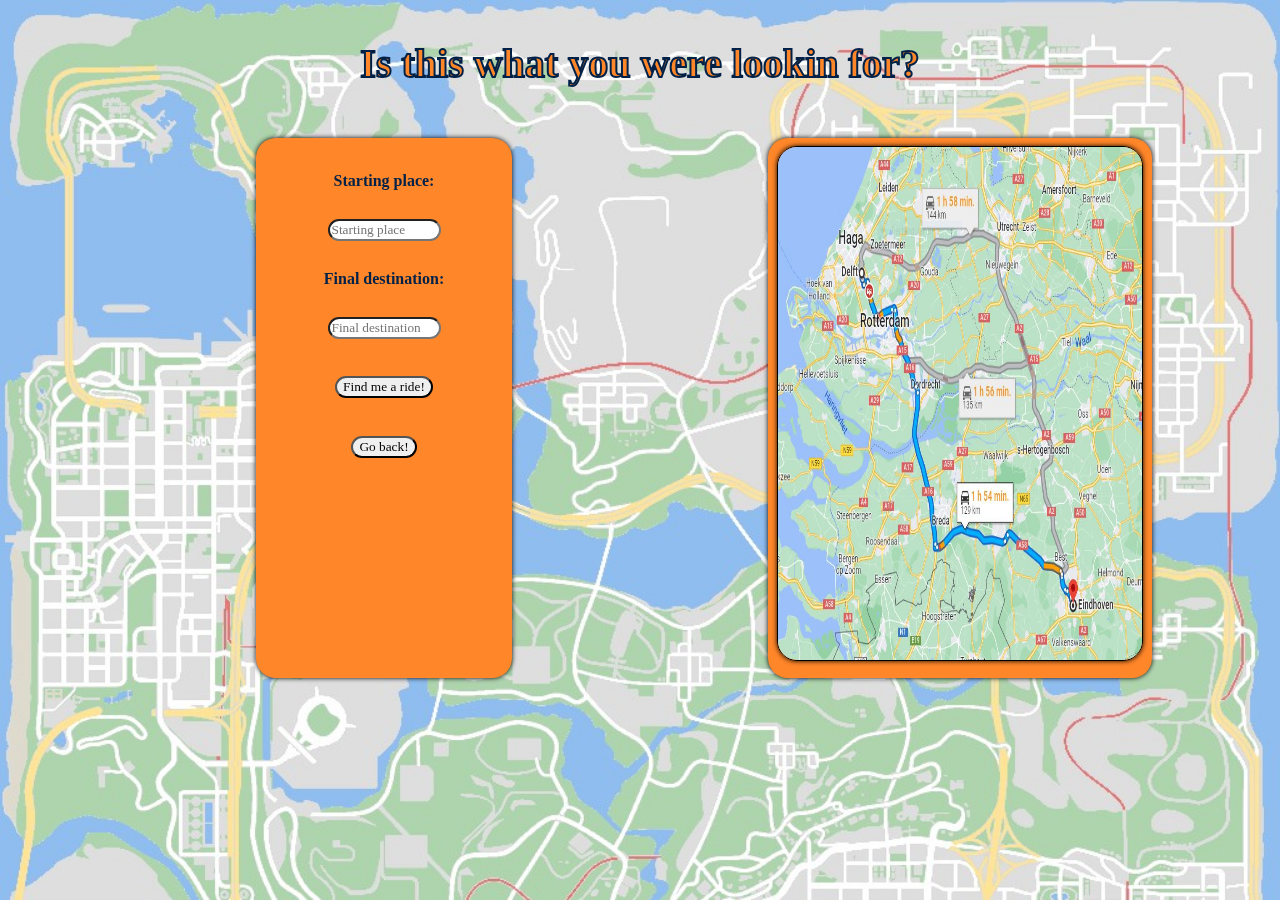
<file: MapShowingRoute/MapShowingRoute.html>
<!DOCTYPE html>

<html lang="en">

<head>
    <title>
        Map Showimng Route
    </title>
    <link rel="stylesheet" href="Style.css">
</head>

<body> 
    <div class="background">
        <div class = "top">
            <h1 color> Is this what you were lookin for?</h1>
        </div>
    
    <div class="row">
        <div class="Column1">
            <br>
            <p>Starting place:</p>
            <input type="text" class="font" name="name" placeholder="Starting place" size="12">
            <p>Final destination:</p>
            <input type="text" class="font" name="name" placeholder="Final destination" size="12">
            <button class="button font" type="button" onclick="location.href='../Pick a Ride/PickARide.html'">Find me a ride!</button>
            <br>
            <button class="button font" type="button" onclick="location.href = '../PassengerMainPage/PassengerMainPage.html'">Go back!</button>
        </div>
        <div class="Column2">
            <img class="image" src="MapIdea.JPG">
        </div>
    </div>

    </div>


</body>

</html>
</file>
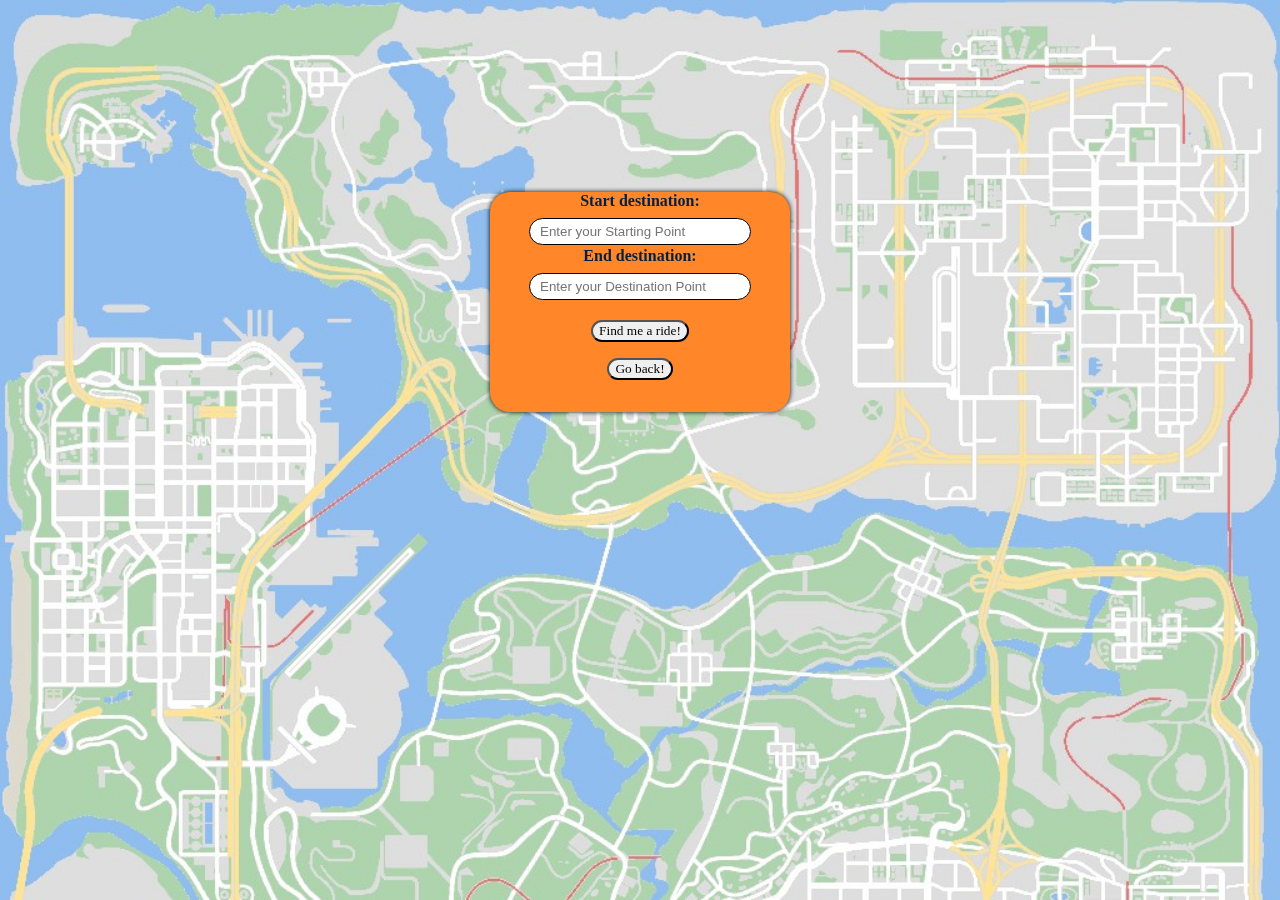
<file: PassengerMainPage/PassengerMainPage.html>
<!DOCTYPE html>

<html lang="en">

<head>
    <title>
        Passenger Main Page
    </title>
    <link rel="stylesheet" href="Style.css">
</head>

<body>
    <div class="DestinationMenu">
        <div class="MyForm">
            <form action="">
                <label>Start destination:</label>
                <input type="text" class="font input-box" name="name" placeholder="Enter your Starting Point">
                <br>
                <label>End destination:</label>
                <br>
                <input type="text" class="font input-box" name="name" placeholder="Enter your Destination Point">
                <br>
                <br>
                <button class="button" type="button" onclick="location.href = '../MapShowingRoute/MapShowingRoute.html'">Find me a ride!</button>
                <p></p>
                <button class="button" type="button" onclick="location.href = '../FirstPage/FirstPage.html'">Go back!</button>
            </form>
        </div>
    </div>
    
</body>

</html>
</file>
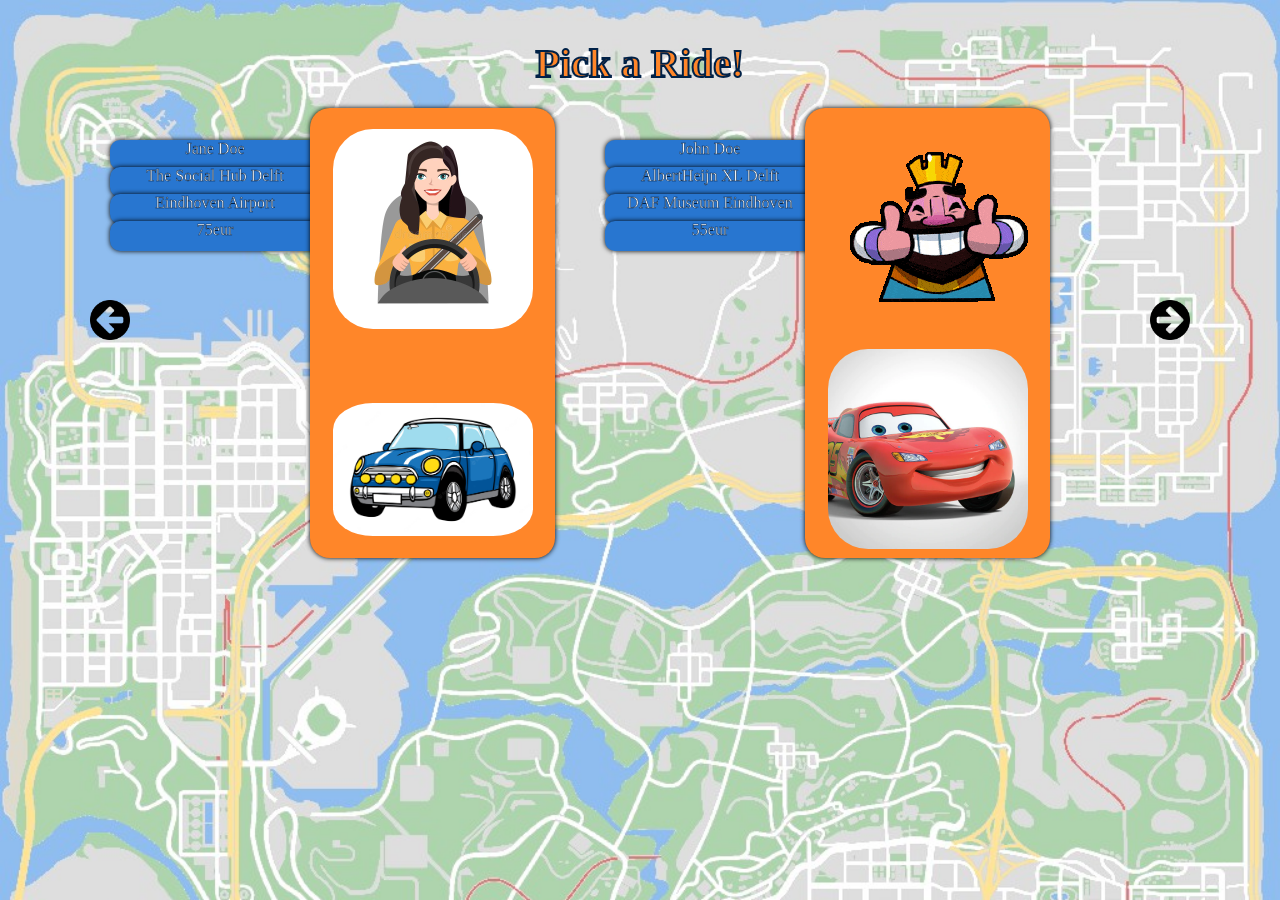
<file: Pick a Ride/PickARide.html>
<!DOCTYPE html>
<html lang="en">
<head>
    <meta charset="UTF-8">
    <meta http-equiv="X-UA-Compatible" content="IE=edge">
    <meta name="viewport" content="width=device-width, initial-scale=1.0">
    <title> Pick A Ride </title>
    <link rel="stylesheet" href="Style.css">

</head>

<body>
    <div class="buton">
        <button class="button font1" type="button" onclick="location.href = '../FirstPage/FirstPage.html'">Sign out here!</button>
    </div>

    
    <div class="mainpage">
        <div class = "top">
            <h1> Pick a Ride!</h1>  
        </div>
        
        <form class="middle">
            <div class="Row">
                <div class="left">
                    <img src="Left.png" alt="arrow left" width="40px">
                </div>
                
                <div class="info">
                    <div class="name">Jane Doe</div>
                    <div class="start">The Social Hub Delft</div>
                    <div class="end">Eindhoven Airport</div>
                    <div class="price">75eur</div>
                </div>
                <div class="Column1">
                    <img src="driver1.jpeg" alt="Driver 1" width="200px">
                    <br>
                    <img src="Car1.jpeg" alt="Car 1" width="200px">
                </div>

                <div class="info2">
                    <div class="name">John Doe</div>
                    <div class="start">AlbertHeijn XL Delft</div>
                    <div class="end">DAF Museum Eindhoven</div>
                    <div class="price">55eur</div>
                </div>
                <div class="Column2">    
                    <img src="Driver2.gif" alt="Driver 2" width="200px">
                    <br>
                    <img src="Car2.jpeg" alt="Car 2" width="200px">
                </div>
                <div class="right">
                    <img src="Right.png" alt="arrow right" width="40px">
                </div> 
            </div>    
             
    </div>


</body>

</html>
</file>
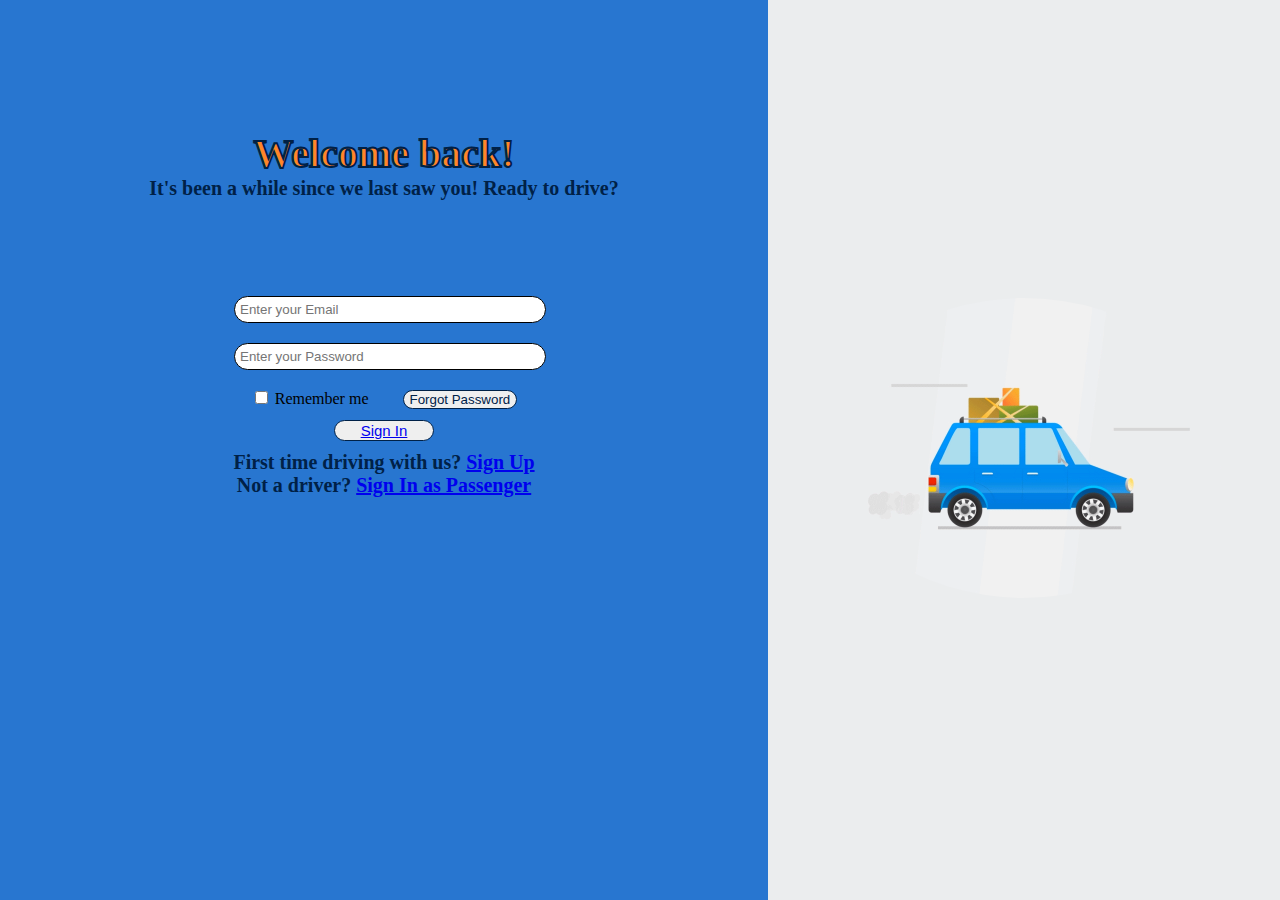
<file: Sign In as Driver/SignInDriver.html>
<!DOCTYPE html>
<html lang="en">
<head>
    <meta charset="UTF-8">
    <meta http-equiv="X-UA-Compatible" content="IE=edge">
    <meta name="viewport" content="width=device-width, initial-scale=1.0">
    <title> SignInDriver </title>
    <link rel="stylesheet" href="SIDStyle.css">

</head>

<body>
    <!-- <div class="header">
      <a class="active" href="#home">Home</a>
      <img src="/FirstPage/logo.jpeg" alt = "" class="logo"> 
    </div> -->

    <div class = "split left">
        <div class = "top">
        <h2 color> Welcome back!</h2>
        <p> It's been a while since we last saw you! Ready to drive?</p>
        </div>

        <div class="middle">
            <br><br>
            <!-- <label for="email" class = "email"><b>Email</b></label> -->
            <input type="text" class="input-box" placeholder="Enter your Email" name="email" required>
            <br>
            <!-- <label for="psw" class = "psw"><b>Password</b></label> -->
            <input type="password"class="input-box" placeholder="Enter your Password" name="psw" required>
            <br>
            <label>
              <input type="checkbox" unchecked="unchecked" name="remember" class="rmmbr"> Remember me
            </label>
        
            <button class="forgot" onclick="window.location.reload();">Forgot Password</a></button>
            
          </div>

        <div class="bottom">
          <button type="submit" class="signin"><a href="#">Sign In</a></button>
            <br>
            <p>
            <span class="signup">First time driving with us? <a href="../Sign Up as Driver/SignUpDriver.html">Sign Up</a></span>
            <br>
            <span class="signinpass">Not a driver? <a href="../Sign In as Passenger/SignInPassenger.html">Sign In as Passenger</a></span>
            </p>
        </div>
                  
    </div>


    <div class="split right">
        <div class="centered">
          <img src="car_animation.gif" alt="Car animation">
        </div>
      </div>
    
    
</body>
</html>
</file>
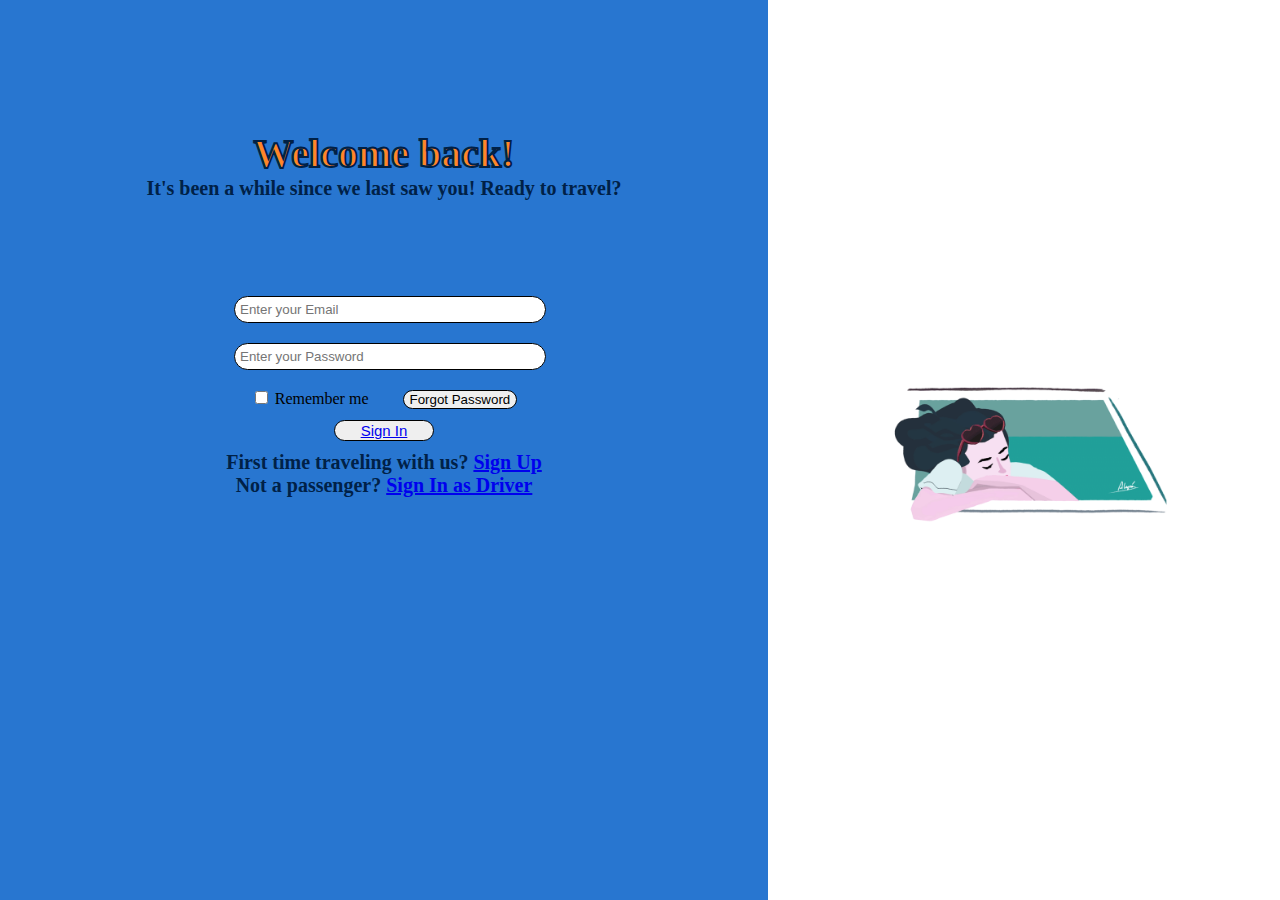
<file: Sign In as Passenger/SignInPassenger.html>
<!DOCTYPE html>
<html lang="en">
<head>
    <meta charset="UTF-8">
    <meta http-equiv="X-UA-Compatible" content="IE=edge">
    <meta name="viewport" content="width=device-width, initial-scale=1.0">
    <title> SignInPassenger </title>
    <link rel="stylesheet" href="SIPStyle.css">

</head>

<body>
    <div class = "split left">
        <div class = "top">
        <h2 color> Welcome back!</h2>
        <p> It's been a while since we last saw you! Ready to travel?</p>
        </div>

        <div class="middle">
            <br><br>
            <!-- <label for="email" class = "email"><b>Email</b></label> -->
            <input type="text" class = "input-box" placeholder="Enter your Email" name="email" required>
            <br>
            <!-- <label for="psw" class = "psw"><b>Password</b></label> -->
            <input type="password" class = "input-box" placeholder="Enter your Password" name="psw" required>
            <br>
            <label>
              <input type="checkbox" unchecked="unchecked" name="remember" class="rmmbr"> Remember me
            </label>
        
            <button class="forgot" onclick="window.location.reload();">Forgot Password</button>
            
          </div>

        <div class="bottom">
            <button type="submit" class="signin"><a href="../PassengerMainPage/PassengerMainPage.html">Sign In</a></button>
            <br>
            <p>
            <span class="signup">First time traveling with us? <a href="../Sign Up as Passenger/SignUpPassenger.html">Sign Up</a></span>
            <br>
            <span class="signinpass">Not a passenger? <a href="../Sign In as Driver/SignInDriver.html">Sign In as Driver</a></span>
            </p>
        </div>
                  
    </div>


    <div class="split right">
        <div class="centered">
          <img src="passenger_animation.gif" alt="Passenger animation">
        </div>
      </div>
    
    
</body>
</html>
</file>
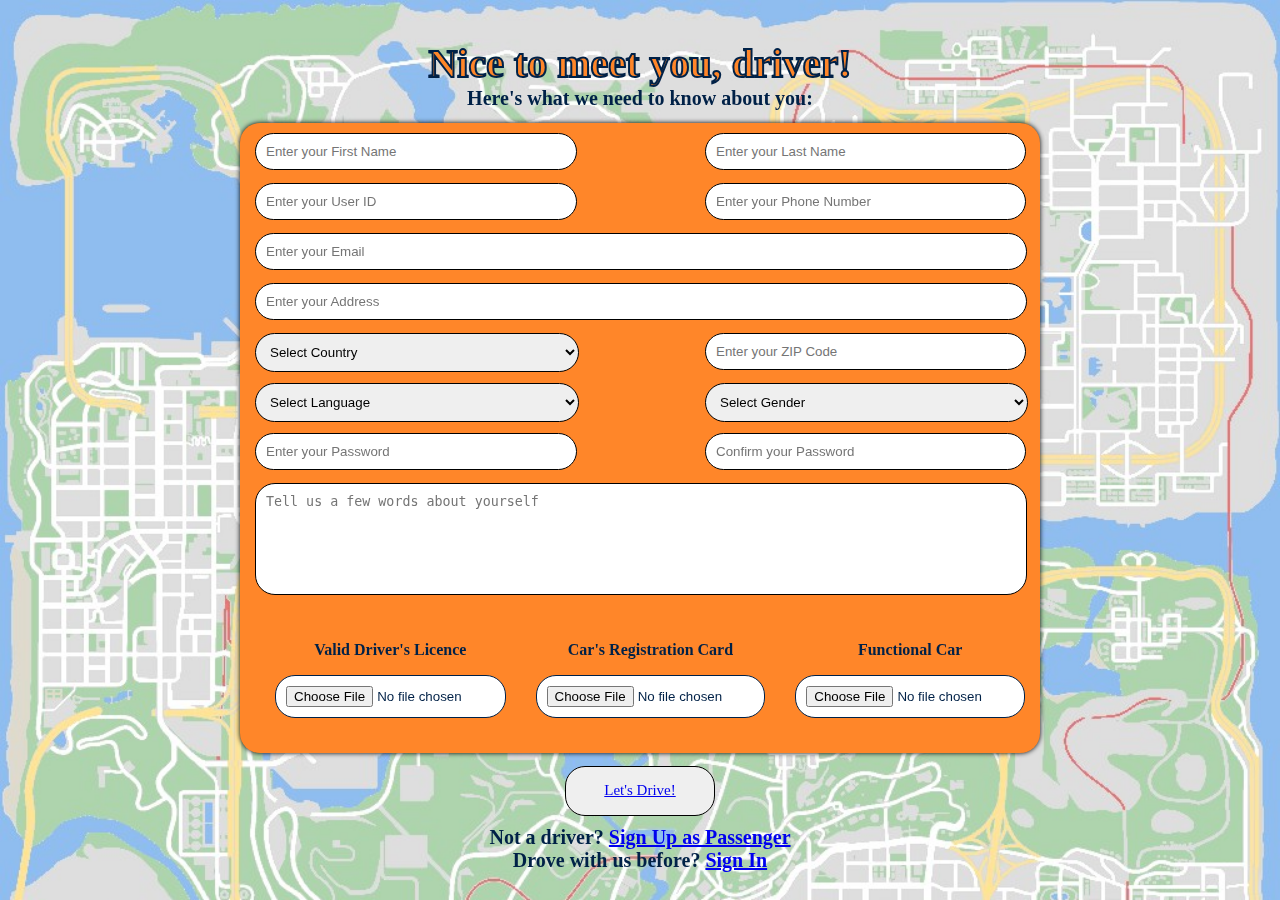
<file: Sign Up as Driver/SignUpDriver.html>
<!DOCTYPE html>
<html lang="en">
<head>
    <meta charset="UTF-8">
    <meta http-equiv="X-UA-Compatible" content="IE=edge">
    <meta name="viewport" content="width=device-width, initial-scale=1.0">
    <title> SigUpDriver </title>
    <link rel="stylesheet" href="SUDStyle.css">

</head>

<body>
    <div class = "mainpage">
      <div class = "top">
        <h2 color> Nice to meet you, driver!</h2>
        <p> Here's what we need to know about you:</p>
      </div>

      <form class="middle">
          <div class="Row">
              <div class="Column1">
                <!-- <label for="fname" class = "fname"><b>First Name</b></label> -->
                <input type="text" class="input-box" placeholder="Enter your First Name" name="fname" required>
              </div>
              <div class="Column2">
                <!-- <label for="lname" class = "lname"><b>Last Name</b></label> -->
                <input type="text" class="input-box"  placeholder="Enter your Last Name" name="lname" required>
              </div>
          </div>

          <div class="Row">
              <div class="Column1">
                <!-- <label for="UserID" class = "UserID"><b>User ID</b></label> -->
                <input type="text" class="input-box"  placeholder="Enter your User ID" name="UserID" required>
              </div>
              <div class="Column2">
                <!-- <label for="PhNumber" class = "PhNumber"><b>Phone Number</b></label> -->
                <input type="number" class="input-box"  placeholder="Enter your Phone Number" name="PhNumber" required>
              </div>
          </div>

          <div class="Row">
            <div class="Column1">
              <!-- <label for="Email" class = "email"><b>Email</b></label> -->
              <input type="email" class="input-box1"  placeholder="Enter your Email" name="email" required>
            </div>
          </div>
          <div class="Row">
            <div class="Column1">
              <!-- <label for="Address" class = "Address"><b>Address</b></label> -->
              <input type="text" class="input-box1"  placeholder="Enter your Address" name="address" required>
            </div>
          </div>
      
          <div class="Row">
            <div class="Column1">
              <!-- <label for="Country" class = "country"><b>Country</b></label> -->
              <select id="country" name="country" class="input-box-scroll"  class="form-control">
                <option value="select">Select Country</option>
                <option value="Afghanistan">Afghanistan</option>
                <option value="Åland Islands">Åland Islands</option>
                <option value="Albania">Albania</option>
                <option value="Algeria">Algeria</option>
                <option value="American Samoa">American Samoa</option>
                <option value="Andorra">Andorra</option>
                <option value="Angola">Angola</option>
                <option value="Anguilla">Anguilla</option>
                <option value="Antarctica">Antarctica</option>
                <option value="Antigua and Barbuda">Antigua and Barbuda</option>
                <option value="Argentina">Argentina</option>
                <option value="Armenia">Armenia</option>
                <option value="Aruba">Aruba</option>
                <option value="Australia">Australia</option>
                <option value="Austria">Austria</option>
                <option value="Azerbaijan">Azerbaijan</option>
                <option value="Bahamas">Bahamas</option>
                <option value="Bahrain">Bahrain</option>
                <option value="Bangladesh">Bangladesh</option>
                <option value="Barbados">Barbados</option>
                <option value="Belarus">Belarus</option>
                <option value="Belgium">Belgium</option>
                <option value="Belize">Belize</option>
                <option value="Benin">Benin</option>
                <option value="Bermuda">Bermuda</option>
                <option value="Bhutan">Bhutan</option>
                <option value="Bolivia">Bolivia</option>
                <option value="Bosnia and Herzegovina">Bosnia and Herzegovina</option>
                <option value="Botswana">Botswana</option>
                <option value="Bouvet Island">Bouvet Island</option>
                <option value="Brazil">Brazil</option>
                <option value="British Indian Ocean Territory">British Indian Ocean Territory</option>
                <option value="Brunei Darussalam">Brunei Darussalam</option>
                <option value="Bulgaria">Bulgaria</option>
                <option value="Burkina Faso">Burkina Faso</option>
                <option value="Burundi">Burundi</option>
                <option value="Cambodia">Cambodia</option>
                <option value="Cameroon">Cameroon</option>
                <option value="Canada">Canada</option>
                <option value="Cape Verde">Cape Verde</option>
                <option value="Cayman Islands">Cayman Islands</option>
                <option value="Central African Republic">Central African Republic</option>
                <option value="Chad">Chad</option>
                <option value="Chile">Chile</option>
                <option value="China">China</option>
                <option value="Christmas Island">Christmas Island</option>
                <option value="Cocos (Keeling) Islands">Cocos (Keeling) Islands</option>
                <option value="Colombia">Colombia</option>
                <option value="Comoros">Comoros</option>
                <option value="Congo">Congo</option>
                <option value="Congo">Congo</option>
                <option value="Cook Islands">Cook Islands</option>
                <option value="Costa Rica">Costa Rica</option>
                <option value="Cote D'ivoire">Cote D'ivoire</option>
                <option value="Croatia">Croatia</option>
                <option value="Cuba">Cuba</option>
                <option value="Cyprus">Cyprus</option>
                <option value="Czech Republic">Czech Republic</option>
                <option value="Denmark">Denmark</option>
                <option value="Djibouti">Djibouti</option>
                <option value="Dominica">Dominica</option>
                <option value="Dominican Republic">Dominican Republic</option>
                <option value="Ecuador">Ecuador</option>
                <option value="Egypt">Egypt</option>
                <option value="El Salvador">El Salvador</option>
                <option value="Equatorial Guinea">Equatorial Guinea</option>
                <option value="Eritrea">Eritrea</option>
                <option value="Estonia">Estonia</option>
                <option value="Ethiopia">Ethiopia</option>
                <option value="Falkland Islands (Malvinas)">Falkland Islands (Malvinas)</option>
                <option value="Faroe Islands">Faroe Islands</option>
                <option value="Fiji">Fiji</option>
                <option value="Finland">Finland</option>
                <option value="France">France</option>
                <option value="French Guiana">French Guiana</option>
                <option value="French Polynesia">French Polynesia</option>
                <option value="French Southern Territories">French Southern Territories</option>
                <option value="Gabon">Gabon</option>
                <option value="Gambia">Gambia</option>
                <option value="Georgia">Georgia</option>
                <option value="Germany">Germany</option>
                <option value="Ghana">Ghana</option>
                <option value="Gibraltar">Gibraltar</option>
                <option value="Greece">Greece</option>
                <option value="Greenland">Greenland</option>
                <option value="Grenada">Grenada</option>
                <option value="Guadeloupe">Guadeloupe</option>
                <option value="Guam">Guam</option>
                <option value="Guatemala">Guatemala</option>
                <option value="Guernsey">Guernsey</option>
                <option value="Guinea">Guinea</option>
                <option value="Guinea-bissau">Guinea-bissau</option>
                <option value="Guyana">Guyana</option>
                <option value="Haiti">Haiti</option>
                <option value="Heard Island and Mcdonald Islands">Heard Island and Mcdonald Islands</option>
                <option value="Holy See (Vatican City State)">Holy See (Vatican City State)</option>
                <option value="Honduras">Honduras</option>
                <option value="Hong Kong">Hong Kong</option>
                <option value="Hungary">Hungary</option>
                <option value="Iceland">Iceland</option>
                <option value="India">India</option>
                <option value="Indonesia">Indonesia</option>
                <option value="Iran, Islamic Republic of">Iran, Islamic Republic of</option>
                <option value="Iraq">Iraq</option>
                <option value="Ireland">Ireland</option>
                <option value="Isle of Man">Isle of Man</option>
                <option value="Israel">Israel</option>
                <option value="Italy">Italy</option>
                <option value="Jamaica">Jamaica</option>
                <option value="Japan">Japan</option>
                <option value="Jersey">Jersey</option>
                <option value="Jordan">Jordan</option>
                <option value="Kazakhstan">Kazakhstan</option>
                <option value="Kenya">Kenya</option>
                <option value="Kiribati">Kiribati</option>
                <option value="Korea, DemocraticRepublic of">Korea, Democratic Republic of</option>
                <option value="Korea, Republic of">Korea, Republic of</option>
                <option value="Kuwait">Kuwait</option>
                <option value="Kyrgyzstan">Kyrgyzstan</option>
                <option value="Lao People's Democratic Republic">Lao People's Democratic Republic</option>
                <option value="Latvia">Latvia</option>
                <option value="Lebanon">Lebanon</option>
                <option value="Lesotho">Lesotho</option>
                <option value="Liberia">Liberia</option>
                <option value="Libyan Arab Jamahiriya">Libyan Arab Jamahiriya</option>
                <option value="Liechtenstein">Liechtenstein</option>
                <option value="Lithuania">Lithuania</option>
                <option value="Luxembourg">Luxembourg</option>
                <option value="Macao">Macao</option>
                <option value="Macedonia">Macedonia</option>
                <option value="Madagascar">Madagascar</option>
                <option value="Malawi">Malawi</option>
                <option value="Malaysia">Malaysia</option>
                <option value="Maldives">Maldives</option>
                <option value="Mali">Mali</option>
                <option value="Malta">Malta</option>
                <option value="Marshall Islands">Marshall Islands</option>
                <option value="Martinique">Martinique</option>
                <option value="Mauritania">Mauritania</option>
                <option value="Mauritius">Mauritius</option>
                <option value="Mayotte">Mayotte</option>
                <option value="Mexico">Mexico</option>
                <option value="Micronesia">Micronesia</option>
                <option value="Moldova, Republic of">Moldova, Republic of</option>
                <option value="Monaco">Monaco</option>
                <option value="Mongolia">Mongolia</option>
                <option value="Montenegro">Montenegro</option>
                <option value="Montserrat">Montserrat</option>
                <option value="Morocco">Morocco</option>
                <option value="Mozambique">Mozambique</option>
                <option value="Myanmar">Myanmar</option>
                <option value="Namibia">Namibia</option>
                <option value="Nauru">Nauru</option>
                <option value="Nepal">Nepal</option>
                <option value="Netherlands">Netherlands</option>
                <option value="Netherlands Antilles">Netherlands Antilles</option>
                <option value="New Caledonia">New Caledonia</option>
                <option value="New Zealand">New Zealand</option>
                <option value="Nicaragua">Nicaragua</option>
                <option value="Niger">Niger</option>
                <option value="Nigeria">Nigeria</option>
                <option value="Niue">Niue</option>
                <option value="Norfolk Island">Norfolk Island</option>
                <option value="Northern Mariana Islands">Northern Mariana Islands</option>
                <option value="Norway">Norway</option>
                <option value="Oman">Oman</option>
                <option value="Pakistan">Pakistan</option>
                <option value="Palau">Palau</option>
                <option value="Palestinian Territory, Occupied">Palestinian Territory, Occupied</option>
                <option value="Panama">Panama</option>
                <option value="Papua New Guinea">Papua New Guinea</option>
                <option value="Paraguay">Paraguay</option>
                <option value="Peru">Peru</option>
                <option value="Philippines">Philippines</option>
                <option value="Pitcairn">Pitcairn</option>
                <option value="Poland">Poland</option>
                <option value="Portugal">Portugal</option>
                <option value="Puerto Rico">Puerto Rico</option>
                <option value="Qatar">Qatar</option>
                <option value="Reunion">Reunion</option>
                <option value="Romania">Romania</option>
                <option value="Russian Federation">Russian Federation</option>
                <option value="Rwanda">Rwanda</option>
                <option value="Saint Helena">Saint Helena</option>
                <option value="Saint Kitts and Nevis">Saint Kitts and Nevis</option>
                <option value="Saint Lucia">Saint Lucia</option>
                <option value="Saint Pierre and Miquelon">Saint Pierre and Miquelon</option>
                <option value="Saint Vincent and The Grenadines">Saint Vincent and The Grenadines</option>
                <option value="Samoa">Samoa</option>
                <option value="San Marino">San Marino</option>
                <option value="Sao Tome and Principe">Sao Tome and Principe</option>
                <option value="Saudi Arabia">Saudi Arabia</option>
                <option value="Senegal">Senegal</option>
                <option value="Serbia">Serbia</option>
                <option value="Seychelles">Seychelles</option>
                <option value="Sierra Leone">Sierra Leone</option>
                <option value="Singapore">Singapore</option>
                <option value="Slovakia">Slovakia</option>
                <option value="Slovenia">Slovenia</option>
                <option value="Solomon Islands">Solomon Islands</option>
                <option value="Somalia">Somalia</option>
                <option value="South Africa">South Africa</option>
                <option value="South Georgia">South Georgia</option>
                <option value="Spain">Spain</option>
                <option value="Sri Lanka">Sri Lanka</option>
                <option value="Sudan">Sudan</option>
                <option value="Suriname">Suriname</option>
                <option value="Svalbard and Jan Mayen">Svalbard and Jan Mayen</option>
                <option value="Swaziland">Swaziland</option>
                <option value="Sweden">Sweden</option>
                <option value="Switzerland">Switzerland</option>
                <option value="Syrian Arab Republic">Syrian Arab Republic</option>
                <option value="Taiwan">Taiwan</option>
                <option value="Tajikistan">Tajikistan</option>
                <option value="Tanzania, United Republic of">Tanzania, United Republic of</option>
                <option value="Thailand">Thailand</option>
                <option value="Timor-leste">Timor-leste</option>
                <option value="Togo">Togo</option>
                <option value="Tokelau">Tokelau</option>
                <option value="Tonga">Tonga</option>
                <option value="Trinidad and Tobago">Trinidad and Tobago</option>
                <option value="Tunisia">Tunisia</option>
                <option value="Turkey">Turkey</option>
                <option value="Turkmenistan">Turkmenistan</option>
                <option value="Turks and Caicos Islands">Turks and Caicos Islands</option>
                <option value="Tuvalu">Tuvalu</option>
                <option value="Uganda">Uganda</option>
                <option value="Ukraine">Ukraine</option>
                <option value="United Arab Emirates">United Arab Emirates</option>
                <option value="United Kingdom">United Kingdom</option>
                <option value="United States">United States</option>
                <option value="United States Minor Outlying Islands">United States Minor Outlying Islands</option>
                <option value="Uruguay">Uruguay</option>
                <option value="Uzbekistan">Uzbekistan</option>
                <option value="Vanuatu">Vanuatu</option>
                <option value="Venezuela">Venezuela</option>
                <option value="Viet Nam">Viet Nam</option>
                <option value="Virgin Islands, British">Virgin Islands, British</option>
                <option value="Virgin Islands, U.S.">Virgin Islands, U.S.</option>
                <option value="Wallis and Futuna">Wallis and Futuna</option>
                <option value="Western Sahara">Western Sahara</option>
                <option value="Yemen">Yemen</option>
                <option value="Zambia">Zambia</option>
                <option value="Zimbabwe">Zimbabwe</option>
            </select>
            </div>

            <div class="Column2">
              <!-- <label for="ZIPCode" class = "zipCode"><b>ZIP Code</b></label> -->
              <input type="text" class="input-box" placeholder="Enter your ZIP Code" name="zipCode" required>
            </div>
          </div>

          <div class="Row">
            <div class="Column1">
              <!-- <label for="language" class = "language"><b>Language</b></label> -->
                <select id="language" name="language" class="input-box-scroll" class="form-control">
                  <option value="select">Select Language</option>
                  <option value="Dutch">Dutch</option>
                  <option value="English">English</option>
                  <option value="French">French</option>
                  <option value="German">German</option>
                  <option value="Italian">Italian</option>
                  <option value="Romanian">Romanian</option>
                  <option value="Spanish">Spanish</option>
              </select>
            </div>
          
            <div class="Column2">
              <!-- <label for="gender" class = "gender"><b>Gender</b></label> -->
                <select id="gender" name="gender" class="input-box-scroll" class="form-control">
                  <option value="select">Select Gender</option>
                  <option value="Female">Female</option>
                  <option value="Male">Male</option>
                  <option value="Rather not say">Rather not say</option>
                </select>
            </div>
          </div>

          <div class="Row">
            <div class="Column1">
              <!-- <label for="psw" class = "psw"><b>Password</b></label> -->
              <input type="password" class="input-box" placeholder="Enter your Password" name="psw" required>
            </div>
            <div class="Column2">
              <!-- <label for="confpsw" class = "confpsw"><b>Confirm Password</b></label> -->
              <input type="password" class="input-box" placeholder="Confirm your Password" name="confpsw" required>
            </div>
          </div>

          <div class="Row Column1">
            <!-- <label for="description" class = "description"><b>Tell us a few words about you:</b></label> -->
              <textarea class="input-box-big" style="resize: none;" placeholder="Tell us a few words about yourself" name="description" required></textarea>
          </div>
          
          <div class="PhotosRow">
            <div class="PhotoColumn1">
              <label for="description" class = "description"><b>Valid Driver's Licence</b></label>
              <input type="file" class="input-photo" placeholder="Valid Driver's Licence" name="licence" required>
            </div>
            <div class="PhotoColumn2">
              <label for="description" class = "description"><b>Car's Registration Card</b></label>
              <input type="file" class="input-photo" placeholder="Car's Registration Card" name="carcard" required>
            </div>
            <div class="PhotoColumn3">
              <label for="description" class = "description"><b>Functional Car</b></label>
              <input type="file" class="input-photo" placeholder="Functional Car" name="car" required>
            </div>
          </div>

        </form>
     
        <div class="bottom">
            <button type="submit" class="signup"><a href="../FirstPage/FirstPage.html">Let's Drive!</a></button>
            <p>
            <span class="signinpass">Not a driver? <a href="../Sign Up as Passenger/SignUpPassenger.html">Sign Up as Passenger</a></span>
            <br>
            <span class="sigin">Drove with us before? <a href="../Sign In as Driver/SignInDriver.html">Sign In</a></span>
            </p>
        </div>
                  
    </div>
  
</body>
</html>
</file>
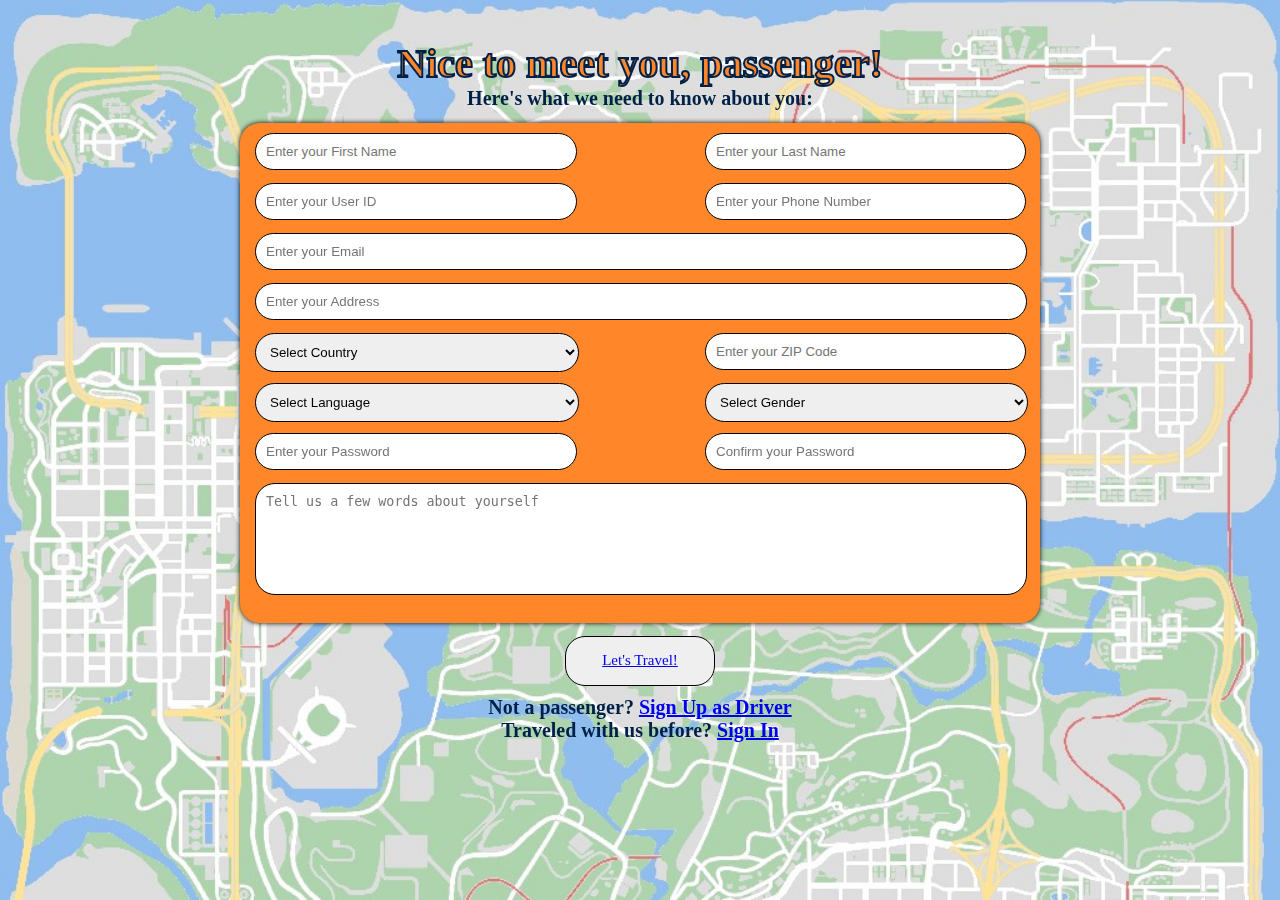
<file: Sign Up as Passenger/SignUpPassenger.html>
<!DOCTYPE html>
<html lang="en">
<head>
    <meta charset="UTF-8">
    <meta http-equiv="X-UA-Compatible" content="IE=edge">
    <meta name="viewport" content="width=device-width, initial-scale=1.0">
    <title> SigUpPassenger </title>
    <link rel="stylesheet" href="SUPStyle.css">

</head>

<body>
    <div class = "mainpage">
      <div class = "top">
        <h2 color> Nice to meet you, passenger!</h2>
        <p> Here's what we need to know about you:</p>
      </div>

      <form class="middle">
          <div class="Row">
              <div class="Column1">
                <!-- <label for="fname" class = "fname"><b>First Name</b></label> -->
                <input type="text" class="input-box" placeholder="Enter your First Name" name="fname" required>
              </div>
              <div class="Column2">
                <!-- <label for="lname" class = "lname"><b>Last Name</b></label> -->
                <input type="text" class="input-box"  placeholder="Enter your Last Name" name="lname" required>
              </div>
          </div>

          <div class="Row">
              <div class="Column1">
                <!-- <label for="UserID" class = "UserID"><b>User ID</b></label> -->
                <input type="text" class="input-box"  placeholder="Enter your User ID" name="UserID" required>
              </div>
              <div class="Column2">
                <!-- <label for="PhNumber" class = "PhNumber"><b>Phone Number</b></label> -->
                <input type="number" class="input-box"  placeholder="Enter your Phone Number" name="PhNumber" required>
              </div>
          </div>

          <div class="Row">
            <div class="Column1">
              <!-- <label for="Email" class = "email"><b>Email</b></label> -->
              <input type="email" class="input-box1"  placeholder="Enter your Email" name="email" required>
            </div>
          </div>
          <div class="Row">
            <div class="Column1">
              <!-- <label for="Address" class = "Address"><b>Address</b></label> -->
              <input type="text" class="input-box1"  placeholder="Enter your Address" name="address" required>
            </div>
          </div>
      
          <div class="Row">
            <div class="Column1">
              <!-- <label for="Country" class = "country"><b>Country</b></label> -->
              <select id="country" name="country" class="input-box-scroll"  class="form-control">
                <option value="select">Select Country</option>
                <option value="Afghanistan">Afghanistan</option>
                <option value="Åland Islands">Åland Islands</option>
                <option value="Albania">Albania</option>
                <option value="Algeria">Algeria</option>
                <option value="American Samoa">American Samoa</option>
                <option value="Andorra">Andorra</option>
                <option value="Angola">Angola</option>
                <option value="Anguilla">Anguilla</option>
                <option value="Antarctica">Antarctica</option>
                <option value="Antigua and Barbuda">Antigua and Barbuda</option>
                <option value="Argentina">Argentina</option>
                <option value="Armenia">Armenia</option>
                <option value="Aruba">Aruba</option>
                <option value="Australia">Australia</option>
                <option value="Austria">Austria</option>
                <option value="Azerbaijan">Azerbaijan</option>
                <option value="Bahamas">Bahamas</option>
                <option value="Bahrain">Bahrain</option>
                <option value="Bangladesh">Bangladesh</option>
                <option value="Barbados">Barbados</option>
                <option value="Belarus">Belarus</option>
                <option value="Belgium">Belgium</option>
                <option value="Belize">Belize</option>
                <option value="Benin">Benin</option>
                <option value="Bermuda">Bermuda</option>
                <option value="Bhutan">Bhutan</option>
                <option value="Bolivia">Bolivia</option>
                <option value="Bosnia and Herzegovina">Bosnia and Herzegovina</option>
                <option value="Botswana">Botswana</option>
                <option value="Bouvet Island">Bouvet Island</option>
                <option value="Brazil">Brazil</option>
                <option value="British Indian Ocean Territory">British Indian Ocean Territory</option>
                <option value="Brunei Darussalam">Brunei Darussalam</option>
                <option value="Bulgaria">Bulgaria</option>
                <option value="Burkina Faso">Burkina Faso</option>
                <option value="Burundi">Burundi</option>
                <option value="Cambodia">Cambodia</option>
                <option value="Cameroon">Cameroon</option>
                <option value="Canada">Canada</option>
                <option value="Cape Verde">Cape Verde</option>
                <option value="Cayman Islands">Cayman Islands</option>
                <option value="Central African Republic">Central African Republic</option>
                <option value="Chad">Chad</option>
                <option value="Chile">Chile</option>
                <option value="China">China</option>
                <option value="Christmas Island">Christmas Island</option>
                <option value="Cocos (Keeling) Islands">Cocos (Keeling) Islands</option>
                <option value="Colombia">Colombia</option>
                <option value="Comoros">Comoros</option>
                <option value="Congo">Congo</option>
                <option value="Congo">Congo</option>
                <option value="Cook Islands">Cook Islands</option>
                <option value="Costa Rica">Costa Rica</option>
                <option value="Cote D'ivoire">Cote D'ivoire</option>
                <option value="Croatia">Croatia</option>
                <option value="Cuba">Cuba</option>
                <option value="Cyprus">Cyprus</option>
                <option value="Czech Republic">Czech Republic</option>
                <option value="Denmark">Denmark</option>
                <option value="Djibouti">Djibouti</option>
                <option value="Dominica">Dominica</option>
                <option value="Dominican Republic">Dominican Republic</option>
                <option value="Ecuador">Ecuador</option>
                <option value="Egypt">Egypt</option>
                <option value="El Salvador">El Salvador</option>
                <option value="Equatorial Guinea">Equatorial Guinea</option>
                <option value="Eritrea">Eritrea</option>
                <option value="Estonia">Estonia</option>
                <option value="Ethiopia">Ethiopia</option>
                <option value="Falkland Islands (Malvinas)">Falkland Islands (Malvinas)</option>
                <option value="Faroe Islands">Faroe Islands</option>
                <option value="Fiji">Fiji</option>
                <option value="Finland">Finland</option>
                <option value="France">France</option>
                <option value="French Guiana">French Guiana</option>
                <option value="French Polynesia">French Polynesia</option>
                <option value="French Southern Territories">French Southern Territories</option>
                <option value="Gabon">Gabon</option>
                <option value="Gambia">Gambia</option>
                <option value="Georgia">Georgia</option>
                <option value="Germany">Germany</option>
                <option value="Ghana">Ghana</option>
                <option value="Gibraltar">Gibraltar</option>
                <option value="Greece">Greece</option>
                <option value="Greenland">Greenland</option>
                <option value="Grenada">Grenada</option>
                <option value="Guadeloupe">Guadeloupe</option>
                <option value="Guam">Guam</option>
                <option value="Guatemala">Guatemala</option>
                <option value="Guernsey">Guernsey</option>
                <option value="Guinea">Guinea</option>
                <option value="Guinea-bissau">Guinea-bissau</option>
                <option value="Guyana">Guyana</option>
                <option value="Haiti">Haiti</option>
                <option value="Heard Island and Mcdonald Islands">Heard Island and Mcdonald Islands</option>
                <option value="Holy See (Vatican City State)">Holy See (Vatican City State)</option>
                <option value="Honduras">Honduras</option>
                <option value="Hong Kong">Hong Kong</option>
                <option value="Hungary">Hungary</option>
                <option value="Iceland">Iceland</option>
                <option value="India">India</option>
                <option value="Indonesia">Indonesia</option>
                <option value="Iran, Islamic Republic of">Iran, Islamic Republic of</option>
                <option value="Iraq">Iraq</option>
                <option value="Ireland">Ireland</option>
                <option value="Isle of Man">Isle of Man</option>
                <option value="Israel">Israel</option>
                <option value="Italy">Italy</option>
                <option value="Jamaica">Jamaica</option>
                <option value="Japan">Japan</option>
                <option value="Jersey">Jersey</option>
                <option value="Jordan">Jordan</option>
                <option value="Kazakhstan">Kazakhstan</option>
                <option value="Kenya">Kenya</option>
                <option value="Kiribati">Kiribati</option>
                <option value="Korea, DemocraticRepublic of">Korea, Democratic Republic of</option>
                <option value="Korea, Republic of">Korea, Republic of</option>
                <option value="Kuwait">Kuwait</option>
                <option value="Kyrgyzstan">Kyrgyzstan</option>
                <option value="Lao People's Democratic Republic">Lao People's Democratic Republic</option>
                <option value="Latvia">Latvia</option>
                <option value="Lebanon">Lebanon</option>
                <option value="Lesotho">Lesotho</option>
                <option value="Liberia">Liberia</option>
                <option value="Libyan Arab Jamahiriya">Libyan Arab Jamahiriya</option>
                <option value="Liechtenstein">Liechtenstein</option>
                <option value="Lithuania">Lithuania</option>
                <option value="Luxembourg">Luxembourg</option>
                <option value="Macao">Macao</option>
                <option value="Macedonia">Macedonia</option>
                <option value="Madagascar">Madagascar</option>
                <option value="Malawi">Malawi</option>
                <option value="Malaysia">Malaysia</option>
                <option value="Maldives">Maldives</option>
                <option value="Mali">Mali</option>
                <option value="Malta">Malta</option>
                <option value="Marshall Islands">Marshall Islands</option>
                <option value="Martinique">Martinique</option>
                <option value="Mauritania">Mauritania</option>
                <option value="Mauritius">Mauritius</option>
                <option value="Mayotte">Mayotte</option>
                <option value="Mexico">Mexico</option>
                <option value="Micronesia">Micronesia</option>
                <option value="Moldova, Republic of">Moldova, Republic of</option>
                <option value="Monaco">Monaco</option>
                <option value="Mongolia">Mongolia</option>
                <option value="Montenegro">Montenegro</option>
                <option value="Montserrat">Montserrat</option>
                <option value="Morocco">Morocco</option>
                <option value="Mozambique">Mozambique</option>
                <option value="Myanmar">Myanmar</option>
                <option value="Namibia">Namibia</option>
                <option value="Nauru">Nauru</option>
                <option value="Nepal">Nepal</option>
                <option value="Netherlands">Netherlands</option>
                <option value="Netherlands Antilles">Netherlands Antilles</option>
                <option value="New Caledonia">New Caledonia</option>
                <option value="New Zealand">New Zealand</option>
                <option value="Nicaragua">Nicaragua</option>
                <option value="Niger">Niger</option>
                <option value="Nigeria">Nigeria</option>
                <option value="Niue">Niue</option>
                <option value="Norfolk Island">Norfolk Island</option>
                <option value="Northern Mariana Islands">Northern Mariana Islands</option>
                <option value="Norway">Norway</option>
                <option value="Oman">Oman</option>
                <option value="Pakistan">Pakistan</option>
                <option value="Palau">Palau</option>
                <option value="Palestinian Territory, Occupied">Palestinian Territory, Occupied</option>
                <option value="Panama">Panama</option>
                <option value="Papua New Guinea">Papua New Guinea</option>
                <option value="Paraguay">Paraguay</option>
                <option value="Peru">Peru</option>
                <option value="Philippines">Philippines</option>
                <option value="Pitcairn">Pitcairn</option>
                <option value="Poland">Poland</option>
                <option value="Portugal">Portugal</option>
                <option value="Puerto Rico">Puerto Rico</option>
                <option value="Qatar">Qatar</option>
                <option value="Reunion">Reunion</option>
                <option value="Romania">Romania</option>
                <option value="Russian Federation">Russian Federation</option>
                <option value="Rwanda">Rwanda</option>
                <option value="Saint Helena">Saint Helena</option>
                <option value="Saint Kitts and Nevis">Saint Kitts and Nevis</option>
                <option value="Saint Lucia">Saint Lucia</option>
                <option value="Saint Pierre and Miquelon">Saint Pierre and Miquelon</option>
                <option value="Saint Vincent and The Grenadines">Saint Vincent and The Grenadines</option>
                <option value="Samoa">Samoa</option>
                <option value="San Marino">San Marino</option>
                <option value="Sao Tome and Principe">Sao Tome and Principe</option>
                <option value="Saudi Arabia">Saudi Arabia</option>
                <option value="Senegal">Senegal</option>
                <option value="Serbia">Serbia</option>
                <option value="Seychelles">Seychelles</option>
                <option value="Sierra Leone">Sierra Leone</option>
                <option value="Singapore">Singapore</option>
                <option value="Slovakia">Slovakia</option>
                <option value="Slovenia">Slovenia</option>
                <option value="Solomon Islands">Solomon Islands</option>
                <option value="Somalia">Somalia</option>
                <option value="South Africa">South Africa</option>
                <option value="South Georgia">South Georgia</option>
                <option value="Spain">Spain</option>
                <option value="Sri Lanka">Sri Lanka</option>
                <option value="Sudan">Sudan</option>
                <option value="Suriname">Suriname</option>
                <option value="Svalbard and Jan Mayen">Svalbard and Jan Mayen</option>
                <option value="Swaziland">Swaziland</option>
                <option value="Sweden">Sweden</option>
                <option value="Switzerland">Switzerland</option>
                <option value="Syrian Arab Republic">Syrian Arab Republic</option>
                <option value="Taiwan">Taiwan</option>
                <option value="Tajikistan">Tajikistan</option>
                <option value="Tanzania, United Republic of">Tanzania, United Republic of</option>
                <option value="Thailand">Thailand</option>
                <option value="Timor-leste">Timor-leste</option>
                <option value="Togo">Togo</option>
                <option value="Tokelau">Tokelau</option>
                <option value="Tonga">Tonga</option>
                <option value="Trinidad and Tobago">Trinidad and Tobago</option>
                <option value="Tunisia">Tunisia</option>
                <option value="Turkey">Turkey</option>
                <option value="Turkmenistan">Turkmenistan</option>
                <option value="Turks and Caicos Islands">Turks and Caicos Islands</option>
                <option value="Tuvalu">Tuvalu</option>
                <option value="Uganda">Uganda</option>
                <option value="Ukraine">Ukraine</option>
                <option value="United Arab Emirates">United Arab Emirates</option>
                <option value="United Kingdom">United Kingdom</option>
                <option value="United States">United States</option>
                <option value="United States Minor Outlying Islands">United States Minor Outlying Islands</option>
                <option value="Uruguay">Uruguay</option>
                <option value="Uzbekistan">Uzbekistan</option>
                <option value="Vanuatu">Vanuatu</option>
                <option value="Venezuela">Venezuela</option>
                <option value="Viet Nam">Viet Nam</option>
                <option value="Virgin Islands, British">Virgin Islands, British</option>
                <option value="Virgin Islands, U.S.">Virgin Islands, U.S.</option>
                <option value="Wallis and Futuna">Wallis and Futuna</option>
                <option value="Western Sahara">Western Sahara</option>
                <option value="Yemen">Yemen</option>
                <option value="Zambia">Zambia</option>
                <option value="Zimbabwe">Zimbabwe</option>
            </select>
            </div>

            <div class="Column2">
              <!-- <label for="ZIPCode" class = "zipCode"><b>ZIP Code</b></label> -->
              <input type="text" class="input-box" placeholder="Enter your ZIP Code" name="zipCode" required>
            </div>
          </div>

          <div class="Row">
            <div class="Column1">
              <!-- <label for="language" class = "language"><b>Language</b></label> -->
                <select id="language" name="language" class="input-box-scroll" class="form-control">
                  <option value="select">Select Language</option>
                  <option value="Dutch">Dutch</option>
                  <option value="English">English</option>
                  <option value="French">French</option>
                  <option value="German">German</option>
                  <option value="Italian">Italian</option>
                  <option value="Romanian">Romanian</option>
                  <option value="Spanish">Spanish</option>
              </select>
            </div>
          
            <div class="Column2">
              <!-- <label for="gender" class = "gender"><b>Gender</b></label> -->
                <select id="gender" name="gender" class="input-box-scroll" class="form-control">
                  <option value="select">Select Gender</option>
                  <option value="Female">Female</option>
                  <option value="Male">Male</option>
                  <option value="Rather not say">Rather not say</option>
                </select>
            </div>
          </div>

          <div class="Row">
            <div class="Column1">
              <!-- <label for="psw" class = "psw"><b>Password</b></label> -->
              <input type="password" class="input-box" placeholder="Enter your Password" name="psw" required>
            </div>
            <div class="Column2">
              <!-- <label for="confpsw" class = "confpsw"><b>Confirm Password</b></label> -->
              <input type="password" class="input-box" placeholder="Confirm your Password" name="confpsw" required>
            </div>
          </div>

          <div class="Row Column1">
            <!-- <label for="description" class = "description"><b>Tell us a few words about you:</b></label> -->
              <textarea class="input-box-big" style="resize: none;" placeholder="Tell us a few words about yourself" name="description" required></textarea>
          </div>
        </form>
     
        <div class="bottom">
            <button type="submit" class="signup"><a href="../FirstPage/FirstPage.html">Let's Travel!</a></button>
            <p>
            <span class="signinpass">Not a passenger? <a href="../Sign Up as Driver/SignUpDriver.html">Sign Up as Driver</a></span>
            <br>
            <span class="sigin">Traveled with us before? <a href="../Sign In as Passenger/SignInPassenger.html">Sign In</a></span>
            </p>
        </div>
                  
    </div>
  
</body>
</html>
</file>
<file: MapShowingRoute/Style.css>
.background {
    background-image: url("../FirstPage/map.jpeg");
    background-repeat: no-repeat;
    background-size: cover;
    width: 100%;
    height: 100%;
    position: fixed;
    top: 0;
    left: 0;
    right: 0;
    bottom: 0;
    font-family: cursive;
}

h1 {
    color: #FF8629;
    font-size: 40px;
    padding-top: 40px;
    margin: 0;
    -webkit-text-stroke: 2px #002147;
    text-align: center;
  }

.Row{
    width: 800px;
    height: 630px;
    margin: 1% auto; 
    content: "";
    clear: both;
    display: flex;
    flex-direction: row;
    margin-bottom: 20px;
    color:#002147;
  }

.Column1 {
    width: 20%;
    height: 60%;
    box-shadow: 0 0 5px 0 black;
    background: #FF8629;
    border-radius: 20px;
    position: absolute; 
    align-items: center;
    margin-left: 20%;
    text-align: center;
    margin-top: 4%;
    font-weight: bold;
    color: #002147;
 }

 .Column2 {
    width: 30%;
    height: 60%;
    box-shadow: 0 0 5px 0 black;
    background: #FF8629;
    margin: 1% auto;
    border-radius: 20px;
    position: absolute;
    align-items: center;
    margin-left: 60%;
    margin-right: 20%;
    line-height: 30px;
    border: 0;
    text-align: center;
    margin-top: 4%;
 }

.image {
    border: 1px solid rgb(0, 0, 0);
    margin-top: 2%;
    border-radius: 20px;
    box-shadow: 0 0 5px 0 black;
    width: 95%;
    height: 95%;
}

.font {
    font-family: cursive;
    margin: 5%;
    border-radius: 20px;
}

.button {
    font-family: cursive;
    margin: 5%;
    border-radius: 20px;
    text-align: right;
    margin-top: 25px;
}
</file>
<file: PassengerMainPage/Style.css>
.buton {
    text-align: right;
    margin-top: auto;
    margin-bottom: auto;
    margin-right: 10px;
}

.DestinationMenu {
    background-image: url("../FirstPage/map.jpeg");
    background-repeat: no-repeat;
    background-size: cover;
    width: 100%;
    height: 100%;
    position: fixed;
    top: 0;
    left: 0;
    right: 0;
    bottom: 0;
}

.MyForm {
    background-color: #FF8629;
    width: 300px;
    height: 220px;
    margin: 15% auto;
    text-align: center;
    font-family: cursive;
    border-radius: 20px;
    box-shadow: 0 0 5px 0 black;
    font-weight: bold;
    color: #002147;
}

.input-box {
    border-radius: 20px;
    padding: 10px;
    margin: 8px 0;
    width: 200px;
    border: 1px solid;
    margin-bottom: 2px;
    height: 5px;
}

.button {
    font-family: cursive;
    border-radius: 20px;
}
</file>
<file: Pick a Ride/Style.css>
.mainpage {
    height: 100%;
    width: 100%;
    position: fixed;
    top: 0;
    left: 0;  
    bottom: 0;
    right: 0;
    background-image: url("../FirstPage/map.jpeg");
    background-repeat: no-repeat;
    background-size: cover;
    font-family: cursive;
}

h1 {
    color: #FF8629;
    font-size: 40px;
    padding-top: 40px;
    margin: 0;
    -webkit-text-stroke: 2px #002147;
    text-align: center;
}

.button {
    margin-bottom: 10px;
    width: 150px;
    height: 50px;
    font-size: 15px;
    border-radius: 20px;
    border: 1px solid;
    text-align: center;
}


.Row{
    width: 800px;
    height: 630px;
    margin: 1% auto; 
    content: "";
    clear: both;
    display: flex;
    flex-direction: row;
    margin-bottom: 20px;
    color:#002147;
  }

   
 img{
    margin: auto;
    border-radius: 20%;
 }

 .left{
    display: block;
    float: left;
    margin-left: -150px;
    margin-top: 25%;
 }

.Column1 {
    width: 250px;
    height: 450px;
    box-shadow: 0 0 5px 0 black;
    background: #FF8629;
    margin: 1% auto;
    border-radius: 20px;
    position: relative;
    display: flex;
    flex-direction: column;
    align-items: center;
    margin-left: 100px;
    line-height: 30px;
    text-align: center;
 }

 .Column2 {
    width: 250px;
    height:450px;
    box-shadow: 0 0 5px 0 black;
    background: #FF8629;
    margin: 1% auto;
    border-radius: 20px;
    display: flex;
    flex-direction: column;
    align-items: center;
    margin-left: 220px;
    line-height: 30px;
    border: 0;
    text-align: center;
    z-index: 950;
 }

 .right{
    display: block;
    position: relative;
    float: right;
    margin-top: 25%;
    margin-left: 100px;
    margin-right: -150px;
 }

 .info, .info2{
    display: flex;
    flex-direction: column;
    align-items: center;
    text-align: center;
    margin-top: 40px;
    color: white;
    -webkit-text-stroke: 0.5px #002147;
 }

 .info{ 
    margin-left: -20px; 
    margin-right: -110px;
 }

 .info2{
    z-index: 900;
    margin-left: 50px;
    margin-right: -230px;
 }

 .name, .start, .end, .price  {
    width: 210px;
    height: 30px;
    text-align: center;
    box-shadow: 0 0 5px 0 black;
    background: #2876D0;
    position: relative;
    float: left;
    border-radius: 10px;
    margin-bottom: -3px;
 }
</file>
<file: Sign In as Driver/SIDStyle.css>
.split {
    height: 100%;
    position: fixed;
    top: 0;
    overflow-x: hidden;
    padding-top: 0px;
  }

  h2 {
    color: #FF8629;
    font-family: cursive;
    font-size: 40px;
    padding-top: 50px;
    margin: 0;
    -webkit-text-stroke: 2px #002147;
  }
  
  p {
    color: #002147;
    font-weight: bold;
    font-family: cursive;
    font-size: 20px;
    padding: 0;
    margin: 0;

  }

  .top {
    margin-top: 80px;
    text-align: center;
 
  }

  .middle {
    width: 300px;
    height: 150px;
    margin: 50px auto;
    text-align: center;
    font-family: cursive;
  }

  .bottom {
    text-align: center;
    margin-top: -50px;
  }
  
  .left {
    position: absolute;
    left: 0;
    width: 60%;
    background-color: #2876D0;
  }
  
  .right {
    position: absolute;
    right: 0;
    width: 40%;
    background-color: #EBEDEE;
  }
  
  .centered {
    position: absolute;
    top: 50%;
    left: 50%;
    transform: translate(-50%, -50%);
    text-align: center;
  }
  
  .centered img {
    width: 400px;
    border-radius: 50%;
  }

  .email {
    margin-right: 35px;
  }

  .psw {
    margin-right: 10px;
  }

   .forgot{
    margin-left: 30px;
    margin-top: 10px;
    border-radius: 20px;
    border: 1px solid;
    color: #002147;
  }
  
  br {
    display: block;
    content: "";
    margin-bottom: 10px;
   }
  
   .signin {
    margin-top: 20px;
    margin-bottom: 10px;
    width: 100px;
    font-size: 15px;
    border-radius: 20px;
    border: 1px solid;
    color: #002147;
   }
  
   .input-box {
    border-radius: 20px;
    padding: 5px;
    margin: 10px 0;
    width: 100%;
    border: 1px solid;
   }
</file>
<file: Sign In as Passenger/SIPStyle.css>
.split {
  height: 100%;
  position: fixed;
  top: 0;
  overflow-x: hidden;
  padding-top: 0px;
}

h2 {
  color: #FF8629;
  font-family: cursive;
  font-size: 40px;
  padding-top: 50px;
  margin: 0;
  -webkit-text-stroke: 2px #002147;
}

p {
  color: #002147;
  font-weight: bold;
  font-family: cursive;
  font-size: 20px;
  padding: 0;
  margin: 0;

}

.top {
  margin-top: 80px;
  text-align: center;

}

.middle {
  width: 300px;
  height: 150px;
  margin: 50px auto;
  text-align: center;
  font-family: cursive;
}

.bottom {
  text-align: center;
  margin-top: -50px;
}

.left {
  position: absolute;
  left: 0;
  width: 60%;
  background-color: #2876D0;
}

.right {
  position: absolute;
  right: 0;
  width: 40%;
  background-color: white;
}

.centered {
  position: absolute;
  top: 50%;
  left: 50%;
  transform: translate(-50%, -50%);
  text-align: center;
}

.centered img {
  width: 400px;
  border-radius: 50%;
}


.forgot{
  margin-left: 30px;
  margin-top: 10px;
  border-radius: 20px;
  border: 1px solid;
}

br {
  display: block;
  content: "";
  margin-bottom: 10px;
 }

 .signin {
  margin-top: 20px;
  margin-bottom: 10px;
  width: 100px;
  font-size: 15px;
  border-radius: 20px;
  border: 1px solid;
 }

 .input-box {
  border-radius: 20px;
  padding: 5px;
  margin: 10px 0;
  width: 100%;
  border: 1px solid;
 }
</file>
<file: Sign Up as Driver/SUDStyle.css>
.mainpage {
  height: 100%;
  width: 100%;
  position: fixed;
  top: 0;
  left: 0;  
  bottom: 0;
  right: 0;
  background-image: url("../FirstPage/map.jpeg");
  background-repeat: no-repeat;
  background-size: cover;
  font-family: cursive;
  overflow-y: auto;
}

h2 {
  color: #FF8629;
  font-size: 40px;
  padding-top: 40px;
  margin: 0;
  -webkit-text-stroke: 2px #002147;
}

p {
  color: #002147;
  font-weight: bold;
  font-size: 20px;
  padding: 0;
  margin: 0;
}

.top {
  text-align: center;
}

.middle {
  width: 800px;
  height: 630px;
  box-shadow: 0 0 5px 0 black;
  background: #FF8629;;
  margin: 1% auto;
  border-radius: 20px;
  
}

.bottom {
  font-size: 20px;
  text-align: center;
  margin-bottom: 30px;
}

.Column1 {
   display: block;
   float: left;
   margin-left: 15px;
   line-height: 30px;
   width: 300px;
   height: 30px;
   color:#002147;
}

.Column2 {
   position: relative;
   display: block;
   float: right;
   margin-left: 150px;
   line-height: 30px;
   width: 299px;
   height: 30px;
   border: 0;
}

.Row{
    content: "";
    clear: both;
    display: table;
    margin-bottom: 20px;
    color:#002147;
}

br {
  display: block;
  content: "";
  margin-bottom: 10px;
 }

 .signup {
  margin-bottom: 10px;
  width: 100px;
  font-size: 15px;
  font-family: cursive;
 }

 .input-box {
  border-radius: 20px;
  padding: 10px;
  margin: 10px 0;
  width: 100%;
  border: 1px solid;
 }

 .input-box1 {
  border-radius: 20px;
  padding: 10px;
  margin: 10px 0;
  width: 250%;
  border: 1px solid;
 }

 .input-box-big {
  border-radius: 20px;
  padding: 10px;
  margin: 10px 0;
  width: 250%;
  height: 90px;
  border: 1px solid;
 }
 .input-box-scroll {
  border-radius: 20px;
  padding: 10px;
  margin: 10px 0;
  width: 108%;
  border: 1px solid;
 }

 .input-photo {
  border-radius: 20px;
  padding: 10px;
  margin: 10px 0;
  width: 80%;
  border: 1px solid;
  background-color: white;
 }

 .PhotosRow{
  content: "";
  clear: both;
  display: flex;
  flex-direction: row;
  margin-bottom: 20px;
  text-align: center;
  color:#002147;
}


 .PhotoColumn1 {
  flex-direction: row;
  display: block;
  float: left;
  margin-left: 20px;
  line-height: 30px;
  width: 300px;
  height: 30px;
  color:#002147;
}

.PhotoColumn2 {
  position: relative;
  display: block;
  float: right;
  line-height: 30px;
  width: 299px;
  height: 30px;
  border: 0;
}

.PhotoColumn3 {
  position: relative;
  display: block;
  float: right;
  line-height: 30px;
  width: 299px;
  height: 30px;
  border: 0;
}


 .signup{
    margin-bottom: 10px;
    width: 150px;
    height: 50px;
    font-size: 15px;
    border-radius: 20px;
    border: 1px solid;
    text-align: center;
 }
</file>
<file: Sign Up as Passenger/SUPStyle.css>
.mainpage {
  height: 100%;
  width: 100%;
  position: fixed;
  top: 0;
  left: 0;  
  bottom: 0;
  right: 0;
  background-image: url("../FirstPage/map.jpeg");
  background-repeat: no-repeat;
  background-size: cover;
  font-family: cursive;
  overflow-y: auto;
}

h2 {
  color: #FF8629;
  font-size: 40px;
  padding-top: 40px;
  margin: 0;
  -webkit-text-stroke: 2px #002147;
}

p {
  color: #002147;
  font-weight: bold;
  font-size: 20px;
  padding: 0;
  margin: 0;
}

.top {
  text-align: center;
}

.middle {
  width: 800px;
  height: 500px;
  box-shadow: 0 0 5px 0 black;
  background: #FF8629;;
  margin: 1% auto;
  border-radius: 20px;
  
}

.bottom {
  font-size: 20px;
  text-align: center;
  margin-bottom: 30px;
}

.Column1 {
   display: block;
   float: left;
   margin-left: 15px;
   line-height: 30px;
   width: 300px;
   height: 30px;
   color:#002147;
}

.Column2 {
   position: relative;
   display: block;
   float: right;
   margin-left: 150px;
   line-height: 30px;
   width: 299px;
   height: 30px;
   border: 0;
}

.Row{
  content: "";
  clear: both;
  display: table;
  margin-bottom: 20px;
  color:#002147;
}

br {
  display: block;
  content: "";
  margin-bottom: 10px;
 }

 .signup {
  margin-bottom: 10px;
  width: 100px;
  font-size: 15px;
  font-family: cursive;
 }

 .input-box {
  border-radius: 20px;
  padding: 10px;
  margin: 10px 0;
  width: 100%;
  border: 1px solid;
 }

 .input-box1 {
  border-radius: 20px;
  padding: 10px;
  margin: 10px 0;
  width: 250%;
  border: 1px solid;
 }

 .input-box-big {
  border-radius: 20px;
  padding: 10px;
  margin: 10px 0;
  width: 250%;
  height: 90px;
  border: 1px solid;
 }
 .input-box-scroll {
  border-radius: 20px;
  padding: 10px;
  margin: 10px 0;
  width: 108%;
  border: 1px solid;
 }

 .signup{
    margin-bottom: 10px;
    width: 150px;
    height: 50px;
    font-size: 15px;
    border-radius: 20px;
    border: 1px solid;
    text-align: center;
 }
</file>
